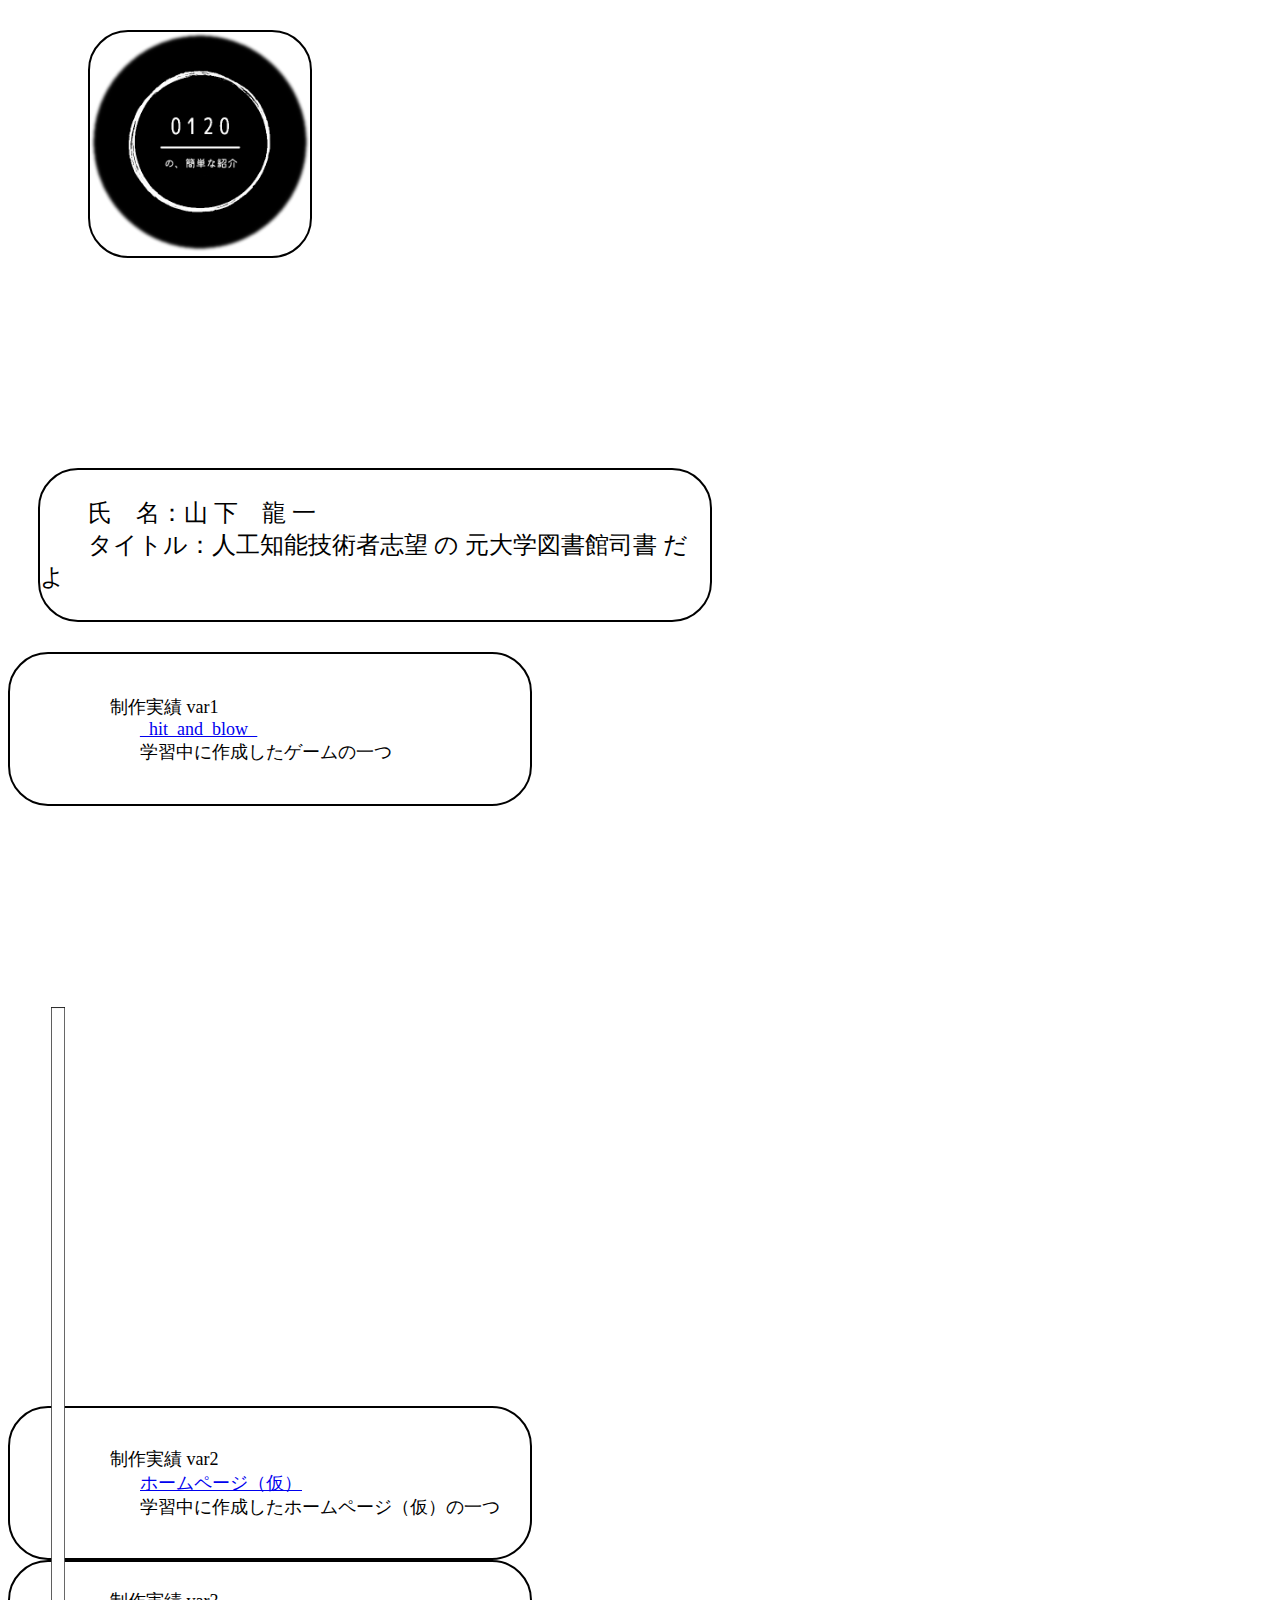
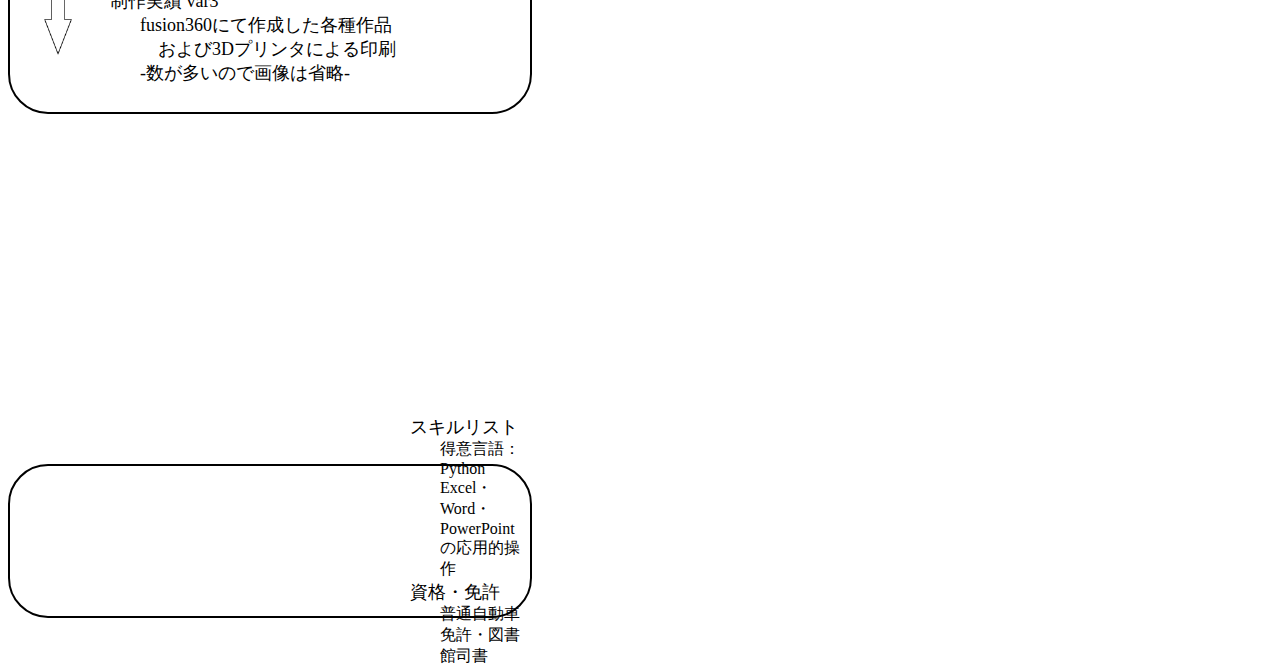
<file: index.html>
<!DOCTYPE html>
<html lang="ja">

<head>
  <meta charset="UTF-8">
  <meta name="viewport" content="width=device-width, initial-scale=1.0">

  <!-- ページタイトル -->
  <title>yAmA　の　経歴紹介ページ</title>

  <!-- Bootstrap CSS の読み込み -->
  <link href="https://cdn.jsdelivr.net/npm/bootstrap@5.0.2/dist/css/bootstrap.min.css" rel="stylesheet" integrity="sha384-EVSTQN3/azprG1Anm3QDgpJLIm9Nao0Yz1ztcQTwFspd3yD65VohhpuuCOmLASjC" crossorigin="anonymous">

  <!-- 独自 CSS の読み込み -->
  <link href="index.css" rel="stylesheet">
</head>

<body>
  <!-- 年齢 / 性別 & 氏名 / タイトル -->
  <div class="container">
    <div class="row">
      <div class="col-2 name">
        <img src="logo.png" alt="年齢 / 性別" width="100%">
      </div>
         <div class="col-2 kuhaku">
            <!-- 調整用<br>空白 -->
          </div>
      <div class="col-10 title">
        <font size="5">&emsp;&emsp;氏&emsp;名：山 下　龍 一</font>
        <font size="5">&emsp;&emsp;タイトル：人工知能技術者志望&nbsp;の&nbsp;元大学図書館司書&nbsp;だよ</font>
      </div>
    </div>
  </div>

  <!-- 制作実績 -->
  <div class="container">
    <div class="row">
      <div class="col-5 debug">
        <span class="mgr-100"><font size="4.5">制作実績 var1</font></span>
        <span class="mgr-130"><font size="4"><a href="https://colab.research.google.com/drive/1d3IIqtw-FMP9F3DTX2doLGmD3RrOSqfV?usp=sharing" target="_blank">_hit_and_blow_</a></font></span>
        <span class="mgr-130"><font size="4">学習中に作成したゲームの一つ</font></span>
      </div>
      <div class="col-2 center">
        <!-- test -->
      </div>
      <div class="col-5 debug_tomei">
        <!-- ここは空白(予定) -->
      </div>
    </div>
  </div>

  <!-- 制作実績 -->
  <div class="container">
    <div class="row">
      <div class="col-5 debug_tomei">
        <!-- ここは空白(予定) -->
      </div>
      <div class="col-2 center">
        <img src="shita_yajirushi.png" alt="" width=28% >
      </div>
      <div class="col-5 debug">
        <span class="mgr-100"><font size="4.5">制作実績 var2</font></span>
        <span class="mgr-130"><font size="4"><a href="https://n0120.github.io/_2021_/" target="_blank">ホームページ（仮）</a></font></span>
        <span class="mgr-130"><font size="4">学習中に作成したホームページ（仮）の一つ</font></span>
      </div>
    </div>
  </div>

  <!-- 制作実績 -->
  <div class="container">
    <div class="row">
      <div class="col-5 debug">
        <span class="mgr-100"><font size="4.5">制作実績 var3</font></span>
        <span class="mgr-130"><font size="4">fusion360にて作成した各種作品<br>&emsp;および3Dプリンタによる印刷</font></span>
        <span class="mgr-130"><font size="4">-数が多いので画像は省略-</font></span>
      </div>
      <div class="col-2 center">
        <!-- test -->
      </div>
      <div class="col-5 debug_tomei">
        <!-- ここは空白(予定) -->
      </div>
    </div>
  </div>

  <div class="container">
    <div class="row">
      <div class="col kuhaku_2">
        <!-- ここは空白（予定） -->
      </div>
    </div>
  </div>

  <!-- スキルリスト / 資格・免許 -->
  <div class="container">
    <div class="row">
      <div class="col debug">
        <span class="mgr-400"><font size="4">スキルリスト</font></span>
        <span class="mgr-430"><font size="3">得意言語：Python</font></span>
        <span class="mgr-430"><font size="3">Excel・Word・PowerPointの応用的操作</font></span>
        <span class="mgr-400"><font size="4">資格・免許</font></span>
        <span class="mgr-430"><font size="3">普通自動車免許・図書館司書</font></span>
      </div>
    </div>
  </div>
</body>

</html>
</file>
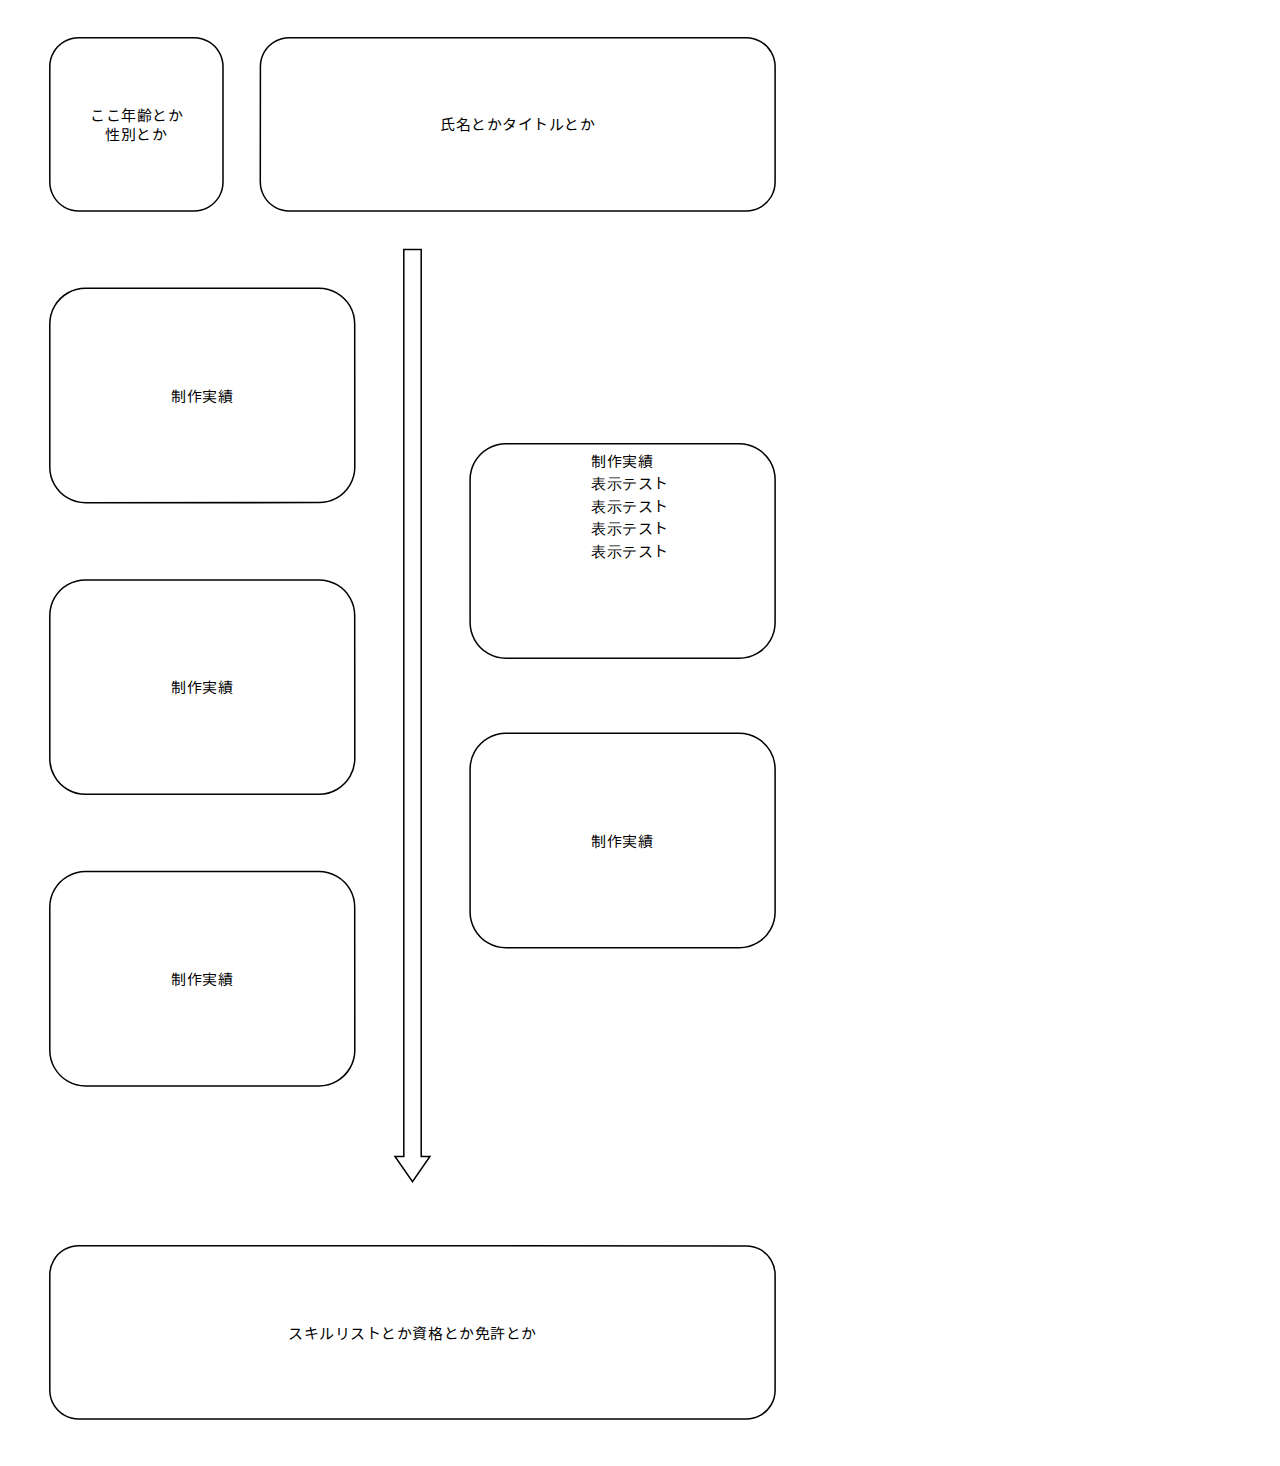
<file: index_.html>
<!DOCTYPE html>
<html lang="en">
<head>
<meta http-equiv="X-UA-Compatible" content="IE=Edge" />
<meta charset="utf-8" />
</head>

<body style="margin: 0;">

<div id="p1" style="overflow: hidden; position: relative; background-color: white; width: 825px; height: 1466px;">

<!-- Begin shared CSS values -->
<style class="shared-css" type="text/css" >
.t {
	transform-origin: bottom left;
	z-index: 2;
	position: absolute;
	white-space: pre;
	overflow: visible;
	line-height: 1.5;
}
.text-container {
	white-space: pre;
}
@supports (-webkit-touch-callout: none) {
	.text-container {
		white-space: normal;
	}
}
</style>
<!-- End shared CSS values -->


<!-- Begin inline CSS -->
<style type="text/css" >

#t1_1{left:90px;bottom:1338px;letter-spacing:0.56px;}
#t2_1{left:105px;bottom:1319px;letter-spacing:0.56px;}
#t3_1{left:440px;bottom:1329px;letter-spacing:0.56px;}
#t4_1{left:171px;bottom:1057px;letter-spacing:0.56px;}
#t5_1{left:288px;bottom:120px;letter-spacing:0.56px;}
#t6_1{left:591px;bottom:902px;letter-spacing:0.56px;}
#t7_1{left:171px;bottom:766px;letter-spacing:0.56px;}
#t8_1{left:591px;bottom:612px;letter-spacing:0.56px;}
#t9_1{left:171px;bottom:474px;letter-spacing:0.56px;}

.s1{font-size:15px;font-family:NotoSansCJKjp-Regular-VKana_5;color:#000;}
</style>
<!-- End inline CSS -->

<!-- Begin embedded font definitions -->
<style id="fonts1" type="text/css" >

@font-face {
	font-family: NotoSansCJKjp-Regular-VKana_5;
	src: url("fonts/NotoSansCJKjp-Regular-VKana_5.woff") format("woff");
}

</style>
<!-- End embedded font definitions -->

<!-- Begin page background -->
<div id="pg1Overlay" style="width:100%; height:100%; position:absolute; z-index:1; background-color:rgba(0,0,0,0); -webkit-user-select: none;"></div>
<div id="pg1" style="-webkit-user-select: none;"><object width="825" height="1466" data="1/1.svg" type="image/svg+xml" id="pdf1" style="width:825px; height:1466px; -moz-transform:scale(1); z-index: 0;"></object></div>
<!-- End page background -->


<!-- Begin text definitions (Positioned/styled in CSS) -->
<div class="text-container"><span id="t1_1" class="t s1">ここ年齢とか </span>
<span id="t2_1" class="t s1">性別とか </span>
<span id="t3_1" class="t s1">氏名とかタイトルとか </span>
<span id="t4_1" class="t s1">制作実績 </span>
<span id="t5_1" class="t s1">スキルリストとか資格とか免許とか </span>
<span id="t6_1" class="t s1">制作実績<br>表示テスト<br>表示テスト<br>表示テスト<br>表示テスト </span>
<span id="t7_1" class="t s1">制作実績 </span>
<span id="t8_1" class="t s1">制作実績 </span>
<span id="t9_1" class="t s1">制作実績 </span></div>
<!-- End text definitions -->


</div>
</body>
</html>
</file>
<file: index.css>
.debug {
    border: 2px solid black;
    text-align: left;
    min-height: 150px;
    width: 520px;
    height: 60px;
    display: flex;
    flex-direction: column;
    justify-content: center;
    align-items: left;
    border-radius: 40px 40px 40px 40px;
  }

  .debug_tomei {
    border: 0px solid red;
    text-align: center;
    min-height: 150px;
    width:520px;
    height:50px;
    display: flex;
    flex-direction: column;
    justify-content: center;
    align-items: center;
  }

  .name {
    border: 2px solid black;
    border-radius: 40px 40px 40px 40px;
    text-align: left;
    width: 220px;
    margin: 30px;
    margin-left: 80px;
  }

  .kuhaku {
    border: 0px solid black;
    text-align: center;
    width: 50px;
    min-height: 150px;
    display: flex;
    flex-direction: column;
    justify-content: center;
    align-items: center;
  } 

  .title {
    border: 2px solid black;
    border-radius: 40px 40px 40px 40px;
    text-align: left;
    width: 670px;
    min-height: 150px;
    display: flex;
    flex-direction: column;
    justify-content: center;
    align-items: left;
    margin: 30px;
  }

  .center {
    border: 0px dashed rgb(0, 255, 255);
    text-align: center;
    min-height: 150px;
    width: 100px;
    height:60px;
    display: flex;
    flex-direction: column;
    justify-content: center;
    align-items: center;
  }

  .kuhaku_2 {
    border: 0px solid red;
    text-align: center;
    min-height: 50px;
    width: 520px;
    height:10px;
    display: flex;
    flex-direction: column;
    justify-content: center;
    align-items: center;
  } 

  .mgr-400{
    margin-left : 400px;
}

  .mgr-430{
    margin-left : 430px;
}

.mgr-100{
  margin-left : 100px;
}

.mgr-130{
  margin-left : 130px;
}
</file>
